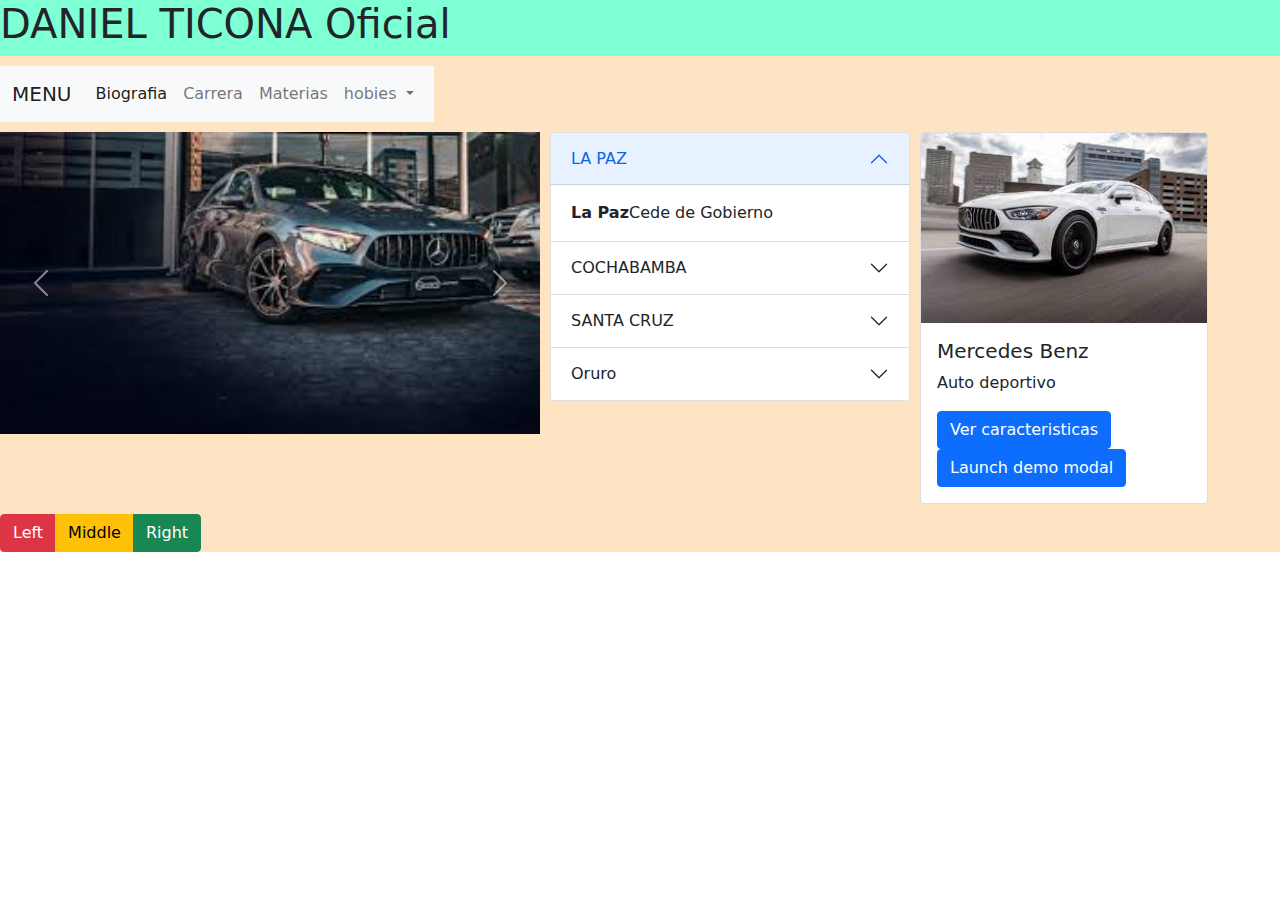
<file: index.html>
<!DOCTYPE html>
<html lang="en">
<head>
    <meta charset="UTF-8">
    <meta name="viewport" content="width=device-width, initial-scale=1.0">
    <title>Daniel Ticona</title>

    <link rel="stylesheet" href="estilos/estilo.css">
    <link rel="stylesheet" href="css/bootstrap.min.css">
    <script src="js/bootstrap.bundle.min.js"></script>


    
</head>

<body>


    <div class="padre">
        <!--CABECERA-->
        <div class="header">

            <h1>DANIEL TICONA Oficial</h1>
        </div>

         <!--MENU-->
        <div class="nav">

            <nav class="navbar navbar-expand-lg navbar-light bg-light">
                <div class="container-fluid">
                  <a class="navbar-brand" href="#">MENU</a>
                  <button class="navbar-toggler" type="button" data-bs-toggle="collapse" data-bs-target="#navbarNavDropdown" aria-controls="navbarNavDropdown" aria-expanded="false" aria-label="Toggle navigation">
                    <span class="navbar-toggler-icon"></span>
                  </button>
                  <div class="collapse navbar-collapse" id="navbarNavDropdown">
                    <ul class="navbar-nav">
                      <li class="nav-item">
                        <a class="nav-link active" aria-current="page" href="pags/biografia.html">Biografia</a>
                      </li>
                      <li class="nav-item">
                        <a class="nav-link" href="pags/carrera.html">Carrera</a>
                      </li>
                      <li class="nav-item">
                        <a class="nav-link" href="pags/materias.html">Materias</a>
                      </li>
                      <li class="nav-item dropdown">
                        <a class="nav-link dropdown-toggle" href="#" id="navbarDropdownMenuLink" role="button" data-bs-toggle="dropdown" aria-expanded="false">
                          hobies
                        </a>
                        <ul class="dropdown-menu" aria-labelledby="navbarDropdownMenuLink">
                          <li><a class="dropdown-item" href="pags/emprendimiento.html">emprendimiento</a></li>
                          <li><a class="dropdown-item" href="pags/fulbol.html">futbol</a></li>
                          <li><a class="dropdown-item" href="pags/musica.html">musica</a></li>
                        </ul>
                      </li>
                    </ul>
                  </div>
                </div>
              </nav>

        </div>

          <!--CONTENIDO1-->

        <div class="cont1">

            <div id="carouselExampleControls" class="carousel slide" data-bs-ride="carousel">
                <div class="carousel-inner">
                  <div class="carousel-item active">
                    <img src="imgs/au1.jpeg" class="d-block w-100" alt="auto1">
                  </div>
                  <div class="carousel-item">
                    <img src="imgs/au2.webp" class="d-block w-100" alt="auto2">
                  </div>
                  <div class="carousel-item">
                    <img src="imgs/au3.jpeg" class="d-block w-100" alt="auto3">
                  </div>
                  <div class="carousel-item">
                    <img src="imgs/au4.jpeg" class="d-block w-100" alt="auto4">
                  </div>
                  <div class="carousel-item">
                    <img src="imgs/au5.jpeg" class="d-block w-100" alt="auto5">
                  </div>
                </div>
                <button class="carousel-control-prev" type="button" data-bs-target="#carouselExampleControls" data-bs-slide="prev">
                  <span class="carousel-control-prev-icon" aria-hidden="true"></span>
                  <span class="visually-hidden">Previous</span>
                </button>
                <button class="carousel-control-next" type="button" data-bs-target="#carouselExampleControls" data-bs-slide="next">
                  <span class="carousel-control-next-icon" aria-hidden="true"></span>
                  <span class="visually-hidden">Next</span>
                </button>
              </div>

        </div>
         <!--CONTENIDO2-->
        <div class="cont2">

            <div class="accordion" id="accordionExample">
                <div class="accordion-item">
                  <h2 class="accordion-header" id="headingOne">
                    <button class="accordion-button" type="button" data-bs-toggle="collapse" data-bs-target="#collapseOne" aria-expanded="true" aria-controls="collapseOne">
                      LA PAZ
                    </button>
                  </h2>
                  <div id="collapseOne" class="accordion-collapse collapse show" aria-labelledby="headingOne" data-bs-parent="#accordionExample">
                    <div class="accordion-body">
                      <strong>La Paz</strong>Cede de Gobierno <code></code>
                    </div>
                  </div>
                </div>
                <div class="accordion-item">
                  <h2 class="accordion-header" id="headingTwo">
                    <button class="accordion-button collapsed" type="button" data-bs-toggle="collapse" data-bs-target="#collapseTwo" aria-expanded="false" aria-controls="collapseTwo">
                      COCHABAMBA
                    </button>
                  </h2>
                  <div id="collapseTwo" class="accordion-collapse collapse" aria-labelledby="headingTwo" data-bs-parent="#accordionExample">
                    <div class="accordion-body">
                      <strong>Cochabamba</strong>Capital de la gastronomia <code></code>
                    </div>
                  </div>
                </div>
                <div class="accordion-item">
                  <h2 class="accordion-header" id="headingThree">

                    <button class="accordion-button collapsed" type="button" data-bs-toggle="collapse" data-bs-target="#collapseTwo" aria-expanded="false" aria-controls="collapseTwo">
                        SANTA CRUZ
                      </button>
                    </h2>
                    <div id="collapseTwo" class="accordion-collapse collapse" aria-labelledby="headingTwo" data-bs-parent="#accordionExample">
                      <div class="accordion-body">
                        <strong>SANTA CRUZ</strong>Es el centro empresarial <code></code>
                      </div>
                    </div>
                  </div>
                  <div class="accordion-item">
                    <h2 class="accordion-header" id="headingThree">

                    <button class="accordion-button collapsed" type="button" data-bs-toggle="collapse" data-bs-target="#collapseThree" aria-expanded="false" aria-controls="collapseThree">
                      Oruro
                    </button>
                  </h2>
                  <div id="collapseThree" class="accordion-collapse collapse" aria-labelledby="headingThree" data-bs-parent="#accordionExample">
                    <div class="accordion-body">
                      <strong>Oruro</strong> es donde toman<code></code>
                    </div>
                  </div>
                </div>
              </div>

        </div>
         <!--CONTENIDO3-->
        <div class="cont3">

            <div class="card" style="width: 18rem;">
                <img src="imgs/au4.jpeg" class="card-img-top" alt="auto4">
                <div class="card-body">
                  <h5 class="card-title">Mercedes Benz</h5>
                  <p class="card-text">Auto deportivo</p>
                  <a href="#" class="btn btn-primary">Ver caracteristicas</a>


                  <!-- Button trigger modal -->
            <button type="button" class="btn btn-primary" data-bs-toggle="modal" data-bs-target="#exampleModal">
                Launch demo modal
            </button>
            
            <!-- Modal -->
            <div class="modal fade" id="exampleModal" tabindex="-1" aria-labelledby="exampleModalLabel" aria-hidden="true">
                <div class="modal-dialog">
                <div class="modal-content">
                    <div class="modal-header">
                    <h5 class="modal-title" id="exampleModalLabel">Mercedes</h5>
                    <button type="button" class="btn-close" data-bs-dismiss="modal" aria-label="Close"></button>
                    </div>
                    <div class="modal-body">
                    4 llantas
                    chasis
                    caja automatica
                    </div>
                    <div class="modal-footer">
                    <button type="button" class="btn btn-secondary" data-bs-dismiss="modal">Close</button>
                    <button type="button" class="btn btn-primary">Save changes</button>
                    </div>
                </div>
                </div>
            </div>

                 

                </div>
              </div>

        </div>
         <!--CONTENIDOFOOT-->
        <div class="foot">

            <div class="btn-group" role="group" aria-label="Basic mixed styles example">
                <button type="button" class="btn btn-danger">Left</button>
                <button type="button" class="btn btn-warning">Middle</button>
                <button type="button" class="btn btn-success">Right</button>
              </div>
        </div>
    </div>


    
</body>
</html>
</file>
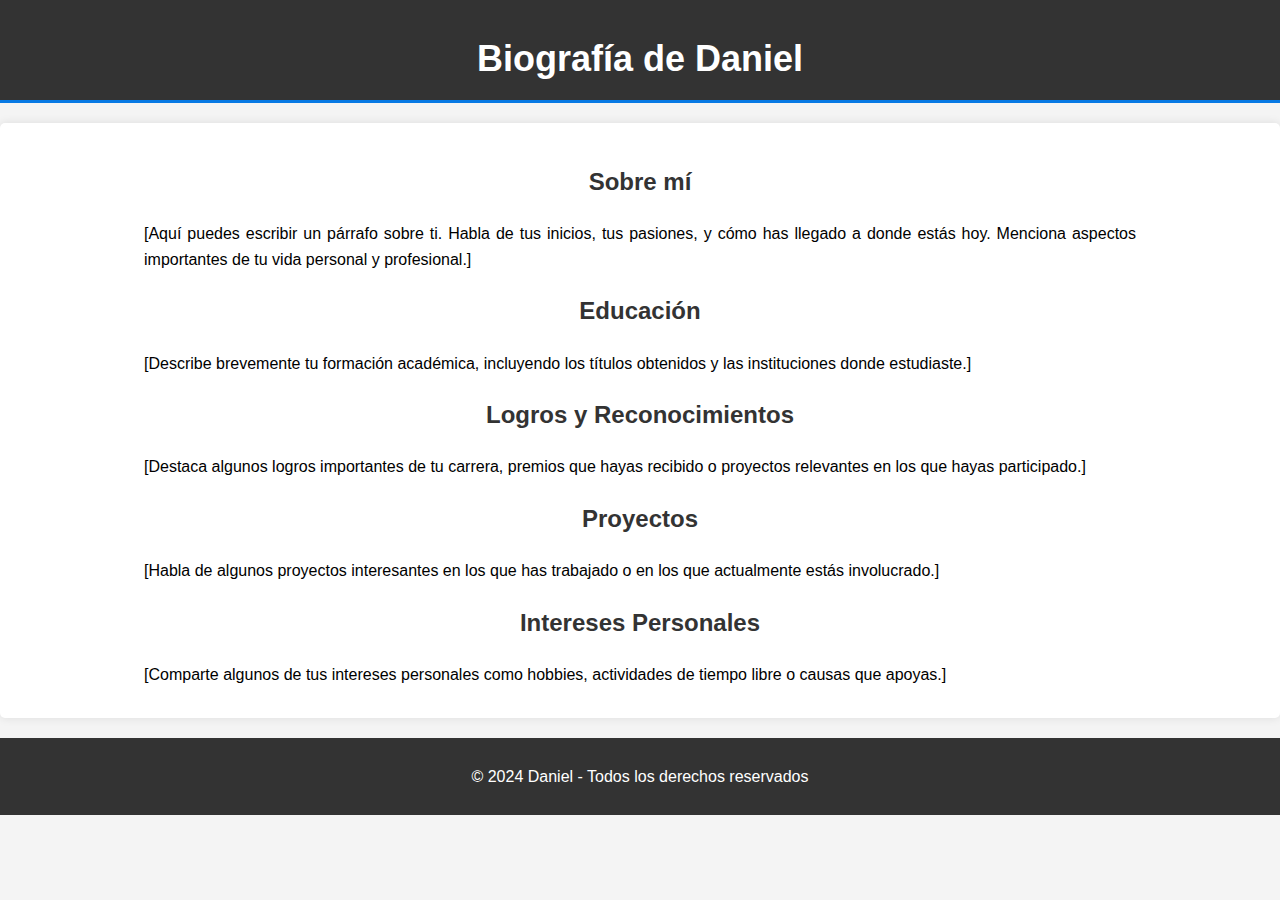
<file: pags/biografia.html>
<!DOCTYPE html>
<html lang="es">
<head>
    <meta charset="UTF-8">
    <meta name="viewport" content="width=device-width, initial-scale=1.0">
    <meta name="description" content="Biografía de [Tu Nombre]">
    <title>Biografía de DANIEL TICONA</title>
    <style>
        body {
            font-family: Arial, sans-serif;
            line-height: 1.6;
            margin: 0;
            padding: 0;
            background-color: #f4f4f4;
        }
        .container {
            width: 80%;
            margin: auto;
            overflow: hidden;
        }
        header {
            background: #333;
            color: #fff;
            padding-top: 30px;
            min-height: 70px;
            border-bottom: #0779e4 3px solid;
        }
        header h1 {
            text-align: center;
            margin: 0;
            font-size: 36px;
        }
        section.bio {
            padding: 20px;
            background: #fff;
            margin-top: 20px;
            border-radius: 5px;
            box-shadow: 0 0 10px rgba(0,0,0,0.1);
        }
        section.bio h2 {
            text-align: center;
            color: #333;
        }
        section.bio p {
            text-align: justify;
            margin: 10px 0;
        }
        footer {
            text-align: center;
            padding: 10px;
            background: #333;
            color: #fff;
            margin-top: 20px;
        }
    </style>
</head>
<body>
    <header>
        <div class="container">
            <h1>Biografía de Daniel</h1>
        </div>
    </header>

    <section class="bio">
        <div class="container">
            <h2>Sobre mí</h2>
            <p>[Aquí puedes escribir un párrafo sobre ti. Habla de tus inicios, tus pasiones, y cómo has llegado a donde estás hoy. Menciona aspectos importantes de tu vida personal y profesional.]</p>

            <h2>Educación</h2>
            <p>[Describe brevemente tu formación académica, incluyendo los títulos obtenidos y las instituciones donde estudiaste.]</p>

            <h2>Logros y Reconocimientos</h2>
            <p>[Destaca algunos logros importantes de tu carrera, premios que hayas recibido o proyectos relevantes en los que hayas participado.]</p>

            <h2>Proyectos</h2>
            <p>[Habla de algunos proyectos interesantes en los que has trabajado o en los que actualmente estás involucrado.]</p>

            <h2>Intereses Personales</h2>
            <p>[Comparte algunos de tus intereses personales como hobbies, actividades de tiempo libre o causas que apoyas.]</p>
        </div>
    </section>

    <footer>
        <p>© 2024 Daniel - Todos los derechos reservados</p>
    </footer>
</body>
</html>
</file>
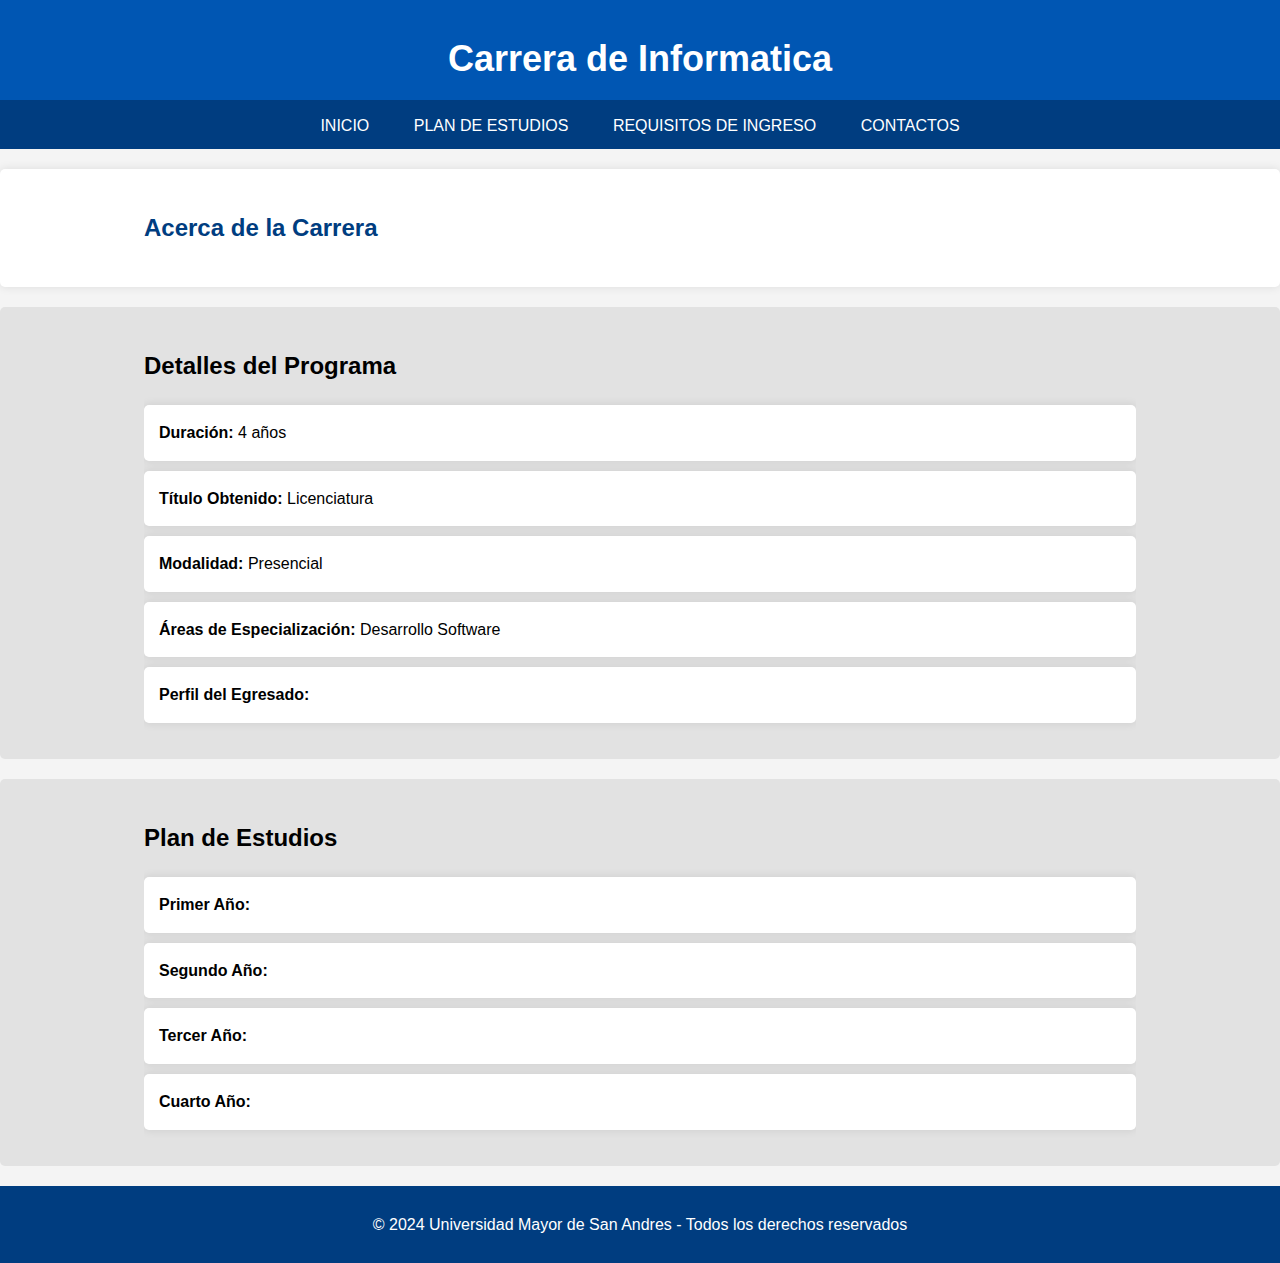
<file: pags/carrera.html>
<!DOCTYPE html>
<html lang="es">
<head>
    <meta charset="UTF-8">
    <meta name="viewport" content="width=device-width, initial-scale=1.0">
    <meta name="description" content="Información sobre la carrera de [Nombre de la carrera] en la Universidad [Nombre de la universidad]">
    <title>INFORMATICA - Universidad MAYOR DE SAN ANDRES</title>
    <style>
        body {
            font-family: Arial, sans-serif;
            line-height: 1.6;
            margin: 0;
            padding: 0;
            background-color: #f4f4f4;
        }
        .container {
            width: 80%;
            margin: auto;
            overflow: hidden;
        }
        header {
            background: #0056b3;
            color: #fff;
            padding-top: 30px;
            min-height: 70px;
            border-bottom: #003d80 3px solid;
        }
        header h1 {
            text-align: center;
            margin: 0;
            font-size: 36px;
        }
        nav {
            background: #003d80;
            color: #fff;
            padding: 10px;
            text-align: center;
        }
        nav a {
            color: #fff;
            padding: 10px 20px;
            text-decoration: none;
            text-transform: uppercase;
        }
        nav a:hover {
            background-color: #0056b3;
            color: #fff;
        }
        section.intro {
            padding: 20px;
            background: #fff;
            margin-top: 20px;
            border-radius: 5px;
            box-shadow: 0 0 10px rgba(0,0,0,0.1);
        }
        section.intro h2 {
            color: #003d80;
        }
        section.intro p {
            text-align: justify;
        }
        section.details {
            background-color: #e2e2e2;
            padding: 20px;
            margin-top: 20px;
            border-radius: 5px;
        }
        section.details ul {
            list-style-type: none;
            padding: 0;
        }
        section.details ul li {
            background: #fff;
            margin: 10px 0;
            padding: 15px;
            border-radius: 5px;
            box-shadow: 0 0 10px rgba(0,0,0,0.1);
        }
        footer {
            text-align: center;
            padding: 10px;
            background: #003d80;
            color: #fff;
            margin-top: 20px;
        }
    </style>
</head>
<body>
    <header>
        <div class="container">
            <h1>Carrera de Informatica</h1>
        </div>
    </header>

    <nav>
        <a href="#">Inicio</a>
        <a href="#">Plan de Estudios</a>
        <a href="#">Requisitos de Ingreso</a>
        <a href="#">Contactos</a>
    </nav>

    <section class="intro">
        <div class="container">
            <h2>Acerca de la Carrera</h2>
            <p></p>
        </div>
    </section>

    <section class="details">
        <div class="container">
            <h2>Detalles del Programa</h2>
            <ul>
                <li><strong>Duración:</strong> 4 años</li>
                <li><strong>Título Obtenido:</strong> Licenciatura</li>
                <li><strong>Modalidad:</strong> Presencial</li>
                <li><strong>Áreas de Especialización:</strong> Desarrollo Software</li>
                <li><strong>Perfil del Egresado:</strong> </li>
            </ul>
        </div>
    </section>

    <section class="details">
        <div class="container">
            <h2>Plan de Estudios</h2>
            <ul>
                <li><strong>Primer Año:</strong> </li>
                <li><strong>Segundo Año:</strong> </li>
                <li><strong>Tercer Año:</strong> </li>
                <li><strong>Cuarto Año:</strong> </li>
            </ul>
        </div>
    </section>

    <footer>
        <p>© 2024 Universidad Mayor de San Andres - Todos los derechos reservados</p>
    </footer>
</body>
</html>
</file>
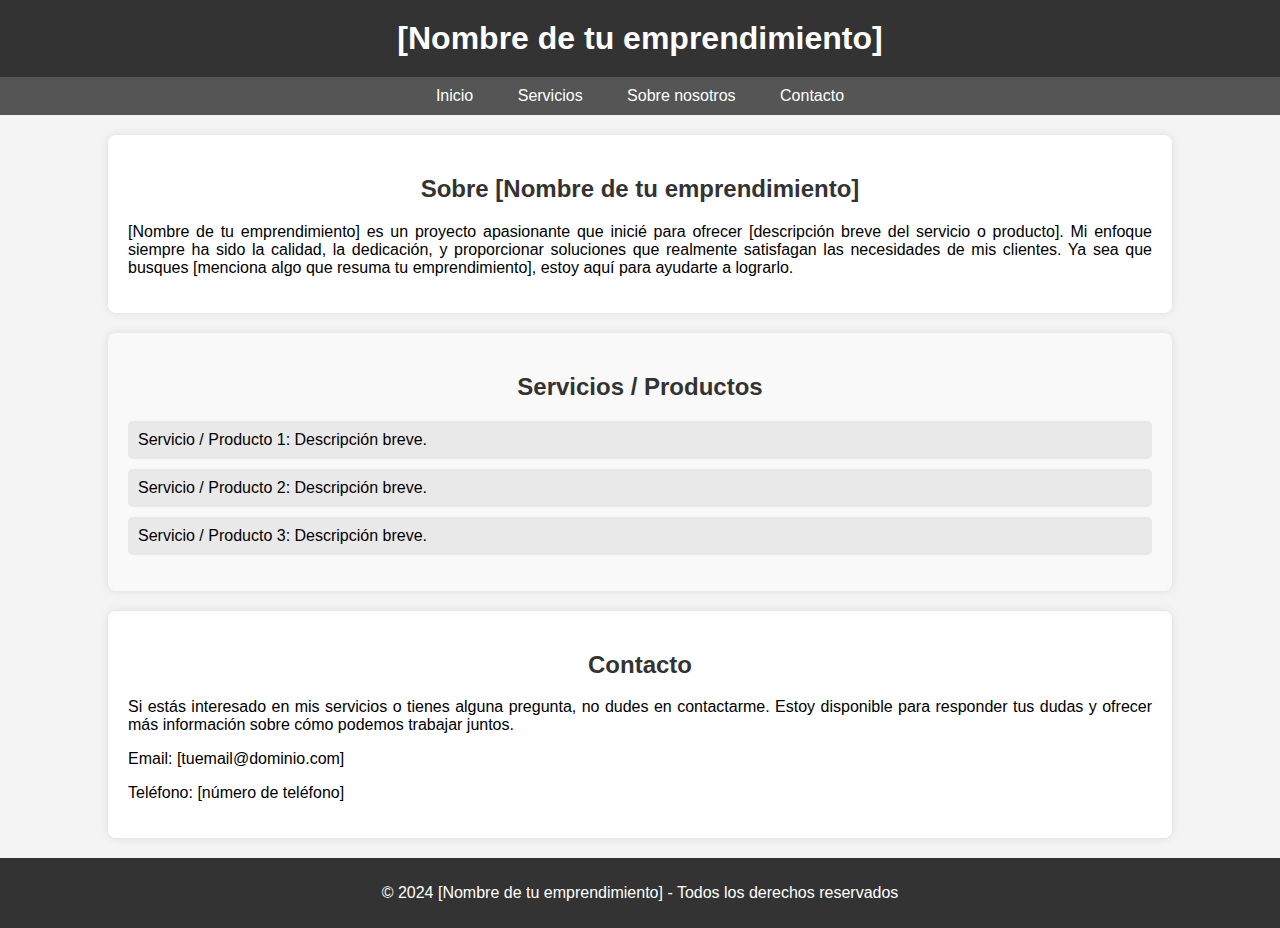
<file: pags/emprendimiento.html>
<!DOCTYPE html>
<html lang="es">
<head>
    <meta charset="UTF-8">
    <meta name="viewport" content="width=device-width, initial-scale=1.0">
    <meta name="description" content="Mi emprendimiento personal: [Nombre de tu emprendimiento]">
    <title>[Nombre de tu emprendimiento]</title>
    <style>
        body {
            font-family: Arial, sans-serif;
            margin: 0;
            padding: 0;
            background-color: #f4f4f4;
        }
        header {
            background-color: #333;
            color: white;
            padding: 20px;
            text-align: center;
        }
        header h1 {
            margin: 0;
        }
        nav {
            background-color: #555;
            padding: 10px;
            text-align: center;
        }
        nav a {
            color: white;
            padding: 10px 20px;
            text-decoration: none;
        }
        nav a:hover {
            background-color: #333;
        }
        section {
            padding: 20px;
            margin: 20px auto;
            background-color: #fff;
            width: 80%;
            border-radius: 8px;
            box-shadow: 0 0 10px rgba(0,0,0,0.1);
        }
        section h2 {
            color: #333;
            text-align: center;
        }
        section p {
            text-align: justify;
        }
        .services {
            background-color: #f9f9f9;
            padding: 20px;
            border-radius: 8px;
            margin-bottom: 20px;
        }
        .services ul {
            list-style-type: none;
            padding: 0;
        }
        .services ul li {
            padding: 10px;
            background-color: #e9e9e9;
            margin-bottom: 10px;
            border-radius: 5px;
        }
        footer {
            text-align: center;
            padding: 10px;
            background-color: #333;
            color: white;
            margin-top: 20px;
        }
    </style>
</head>
<body>

<header>
    <h1>[Nombre de tu emprendimiento]</h1>
</header>

<nav>
    <a href="#">Inicio</a>
    <a href="#">Servicios</a>
    <a href="#">Sobre nosotros</a>
    <a href="#">Contacto</a>
</nav>

<section class="about">
    <h2>Sobre [Nombre de tu emprendimiento]</h2>
    <p>[Nombre de tu emprendimiento] es un proyecto apasionante que inicié para ofrecer [descripción breve del servicio o producto]. Mi enfoque siempre ha sido la calidad, la dedicación, y proporcionar soluciones que realmente satisfagan las necesidades de mis clientes. Ya sea que busques [menciona algo que resuma tu emprendimiento], estoy aquí para ayudarte a lograrlo.</p>
</section>

<section class="services">
    <h2>Servicios / Productos</h2>
    <ul>
        <li>Servicio / Producto 1: Descripción breve.</li>
        <li>Servicio / Producto 2: Descripción breve.</li>
        <li>Servicio / Producto 3: Descripción breve.</li>
    </ul>
</section>

<section class="contact">
    <h2>Contacto</h2>
    <p>Si estás interesado en mis servicios o tienes alguna pregunta, no dudes en contactarme. Estoy disponible para responder tus dudas y ofrecer más información sobre cómo podemos trabajar juntos.</p>
    <p>Email: [tuemail@dominio.com]</p>
    <p>Teléfono: [número de teléfono]</p>
</section>

<footer>
    <p>© 2024 [Nombre de tu emprendimiento] - Todos los derechos reservados</p>
</footer>

</body>
</html>
</file>
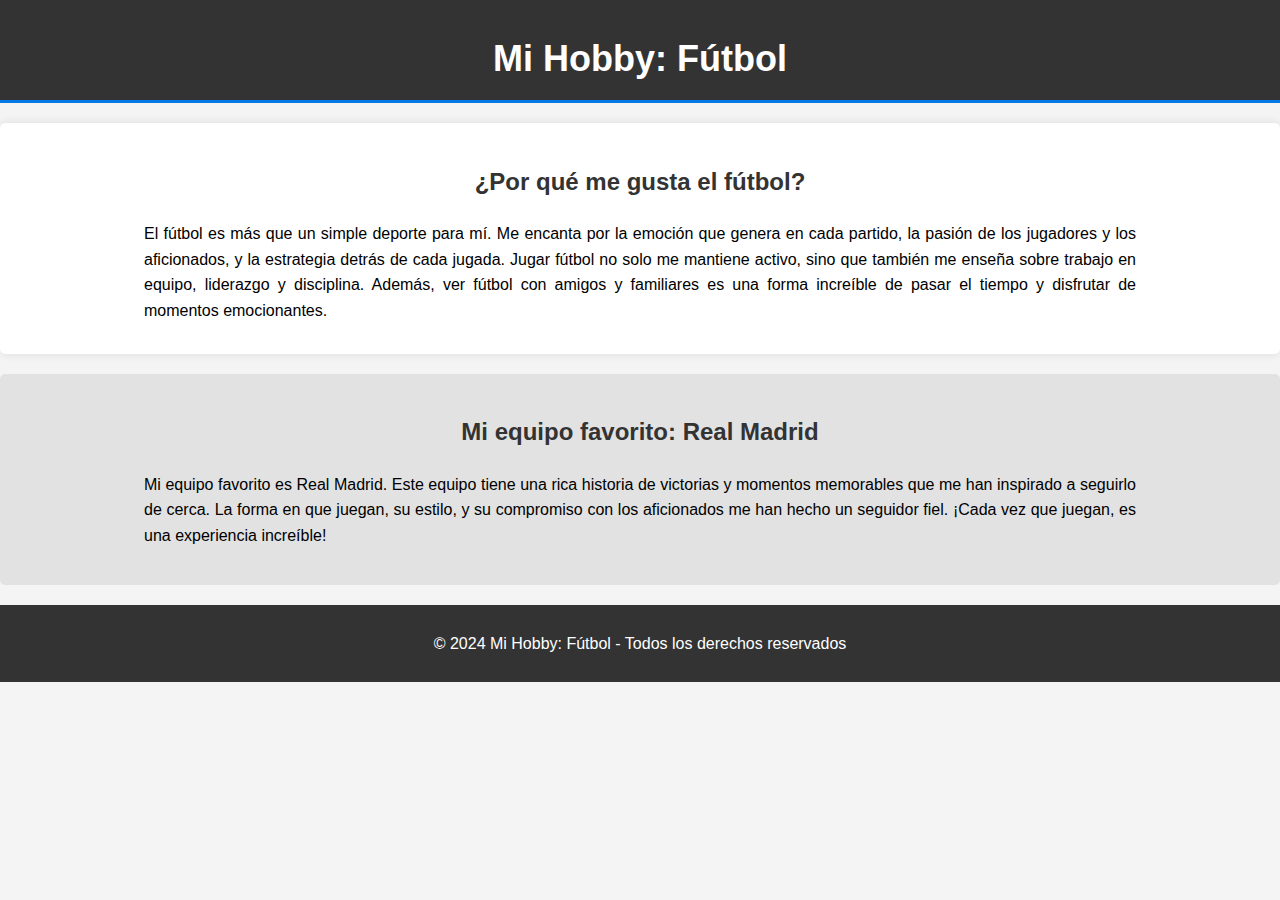
<file: pags/fulbol.html>
<!DOCTYPE html>
<html lang="es">
<head>
    <meta charset="UTF-8">
    <meta name="viewport" content="width=device-width, initial-scale=1.0">
    <meta name="description" content="Mi hobby favorito: el fútbol">
    <title>Mi Hobby: Fútbol y Mi Equipo Favorito</title>
    <style>
        body {
            font-family: Arial, sans-serif;
            line-height: 1.6;
            margin: 0;
            padding: 0;
            background-color: #f4f4f4;
        }
        .container {
            width: 80%;
            margin: auto;
            overflow: hidden;
        }
        header {
            background: #333;
            color: #fff;
            padding-top: 30px;
            min-height: 70px;
            border-bottom: #0779e4 3px solid;
        }
        header h1 {
            text-align: center;
            margin: 0;
            font-size: 36px;
        }
        section.hobby {
            padding: 20px;
            background: #fff;
            margin-top: 20px;
            border-radius: 5px;
            box-shadow: 0 0 10px rgba(0,0,0,0.1);
        }
        section.hobby h2 {
            text-align: center;
            color: #333;
        }
        section.hobby p {
            text-align: justify;
            margin: 10px 0;
        }
        section.team {
            background-color: #e2e2e2;
            padding: 20px;
            margin-top: 20px;
            border-radius: 5px;
        }
        section.team h2 {
            color: #333;
            text-align: center;
        }
        section.team p {
            text-align: justify;
        }
        section.team img {
            display: block;
            margin: 20px auto;
            max-width: 100%;
            height: auto;
        }
        footer {
            text-align: center;
            padding: 10px;
            background: #333;
            color: #fff;
            margin-top: 20px;
        }
    </style>
</head>
<body>
    <header>
        <div class="container">
            <h1>Mi Hobby: Fútbol</h1>
        </div>
    </header>

    <section class="hobby">
        <div class="container">
            <h2>¿Por qué me gusta el fútbol?</h2>
            <p>El fútbol es más que un simple deporte para mí. Me encanta por la emoción que genera en cada partido, la pasión de los jugadores y los aficionados, y la estrategia detrás de cada jugada. Jugar fútbol no solo me mantiene activo, sino que también me enseña sobre trabajo en equipo, liderazgo y disciplina. Además, ver fútbol con amigos y familiares es una forma increíble de pasar el tiempo y disfrutar de momentos emocionantes.</p>
        </div>
    </section>

    <section class="team">
        <div class="container">
            <h2>Mi equipo favorito: Real Madrid</h2>
            <p>Mi equipo favorito es Real Madrid. Este equipo tiene una rica historia de victorias y momentos memorables que me han inspirado a seguirlo de cerca. La forma en que juegan, su estilo, y su compromiso con los aficionados me han hecho un seguidor fiel. ¡Cada vez que juegan, es una experiencia increíble!</p>
           
        </div>
    </section>

    <footer>
        <p>© 2024 Mi Hobby: Fútbol - Todos los derechos reservados</p>
    </footer>
</body>
</html>
</file>
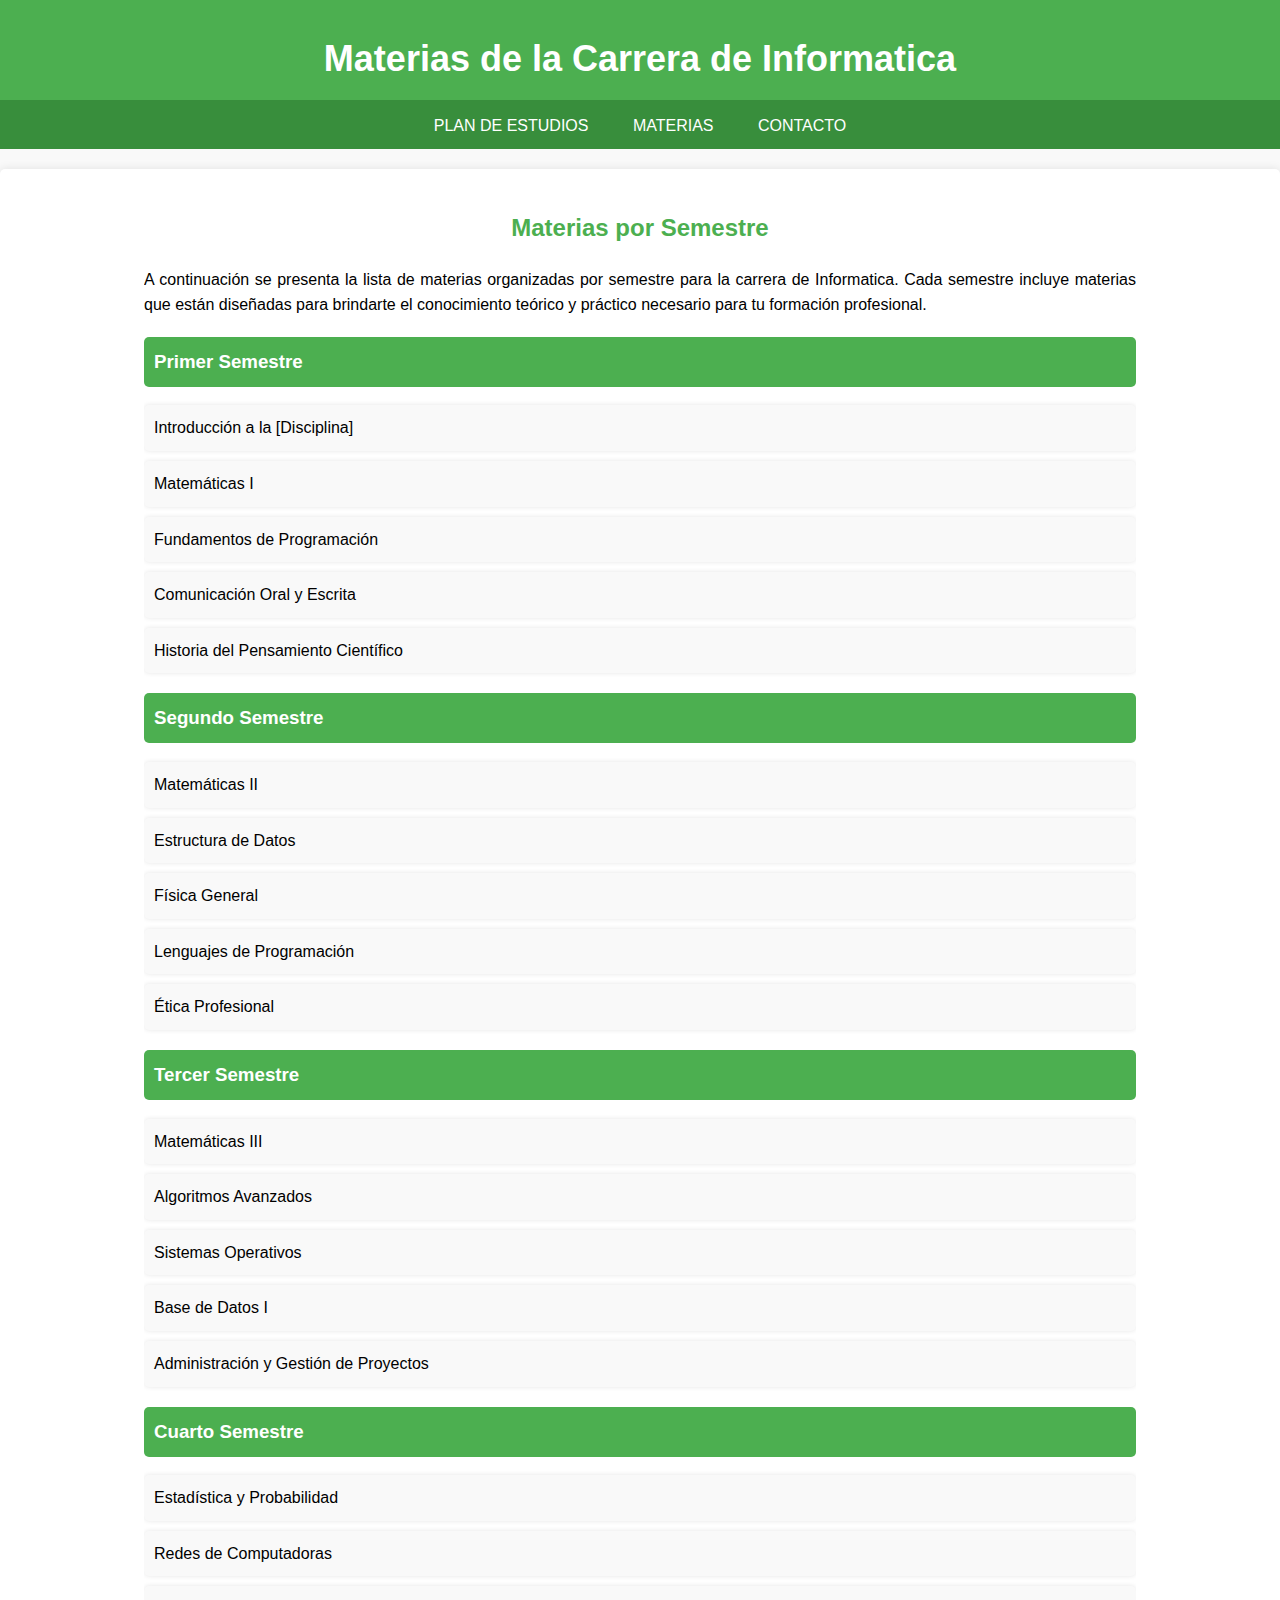
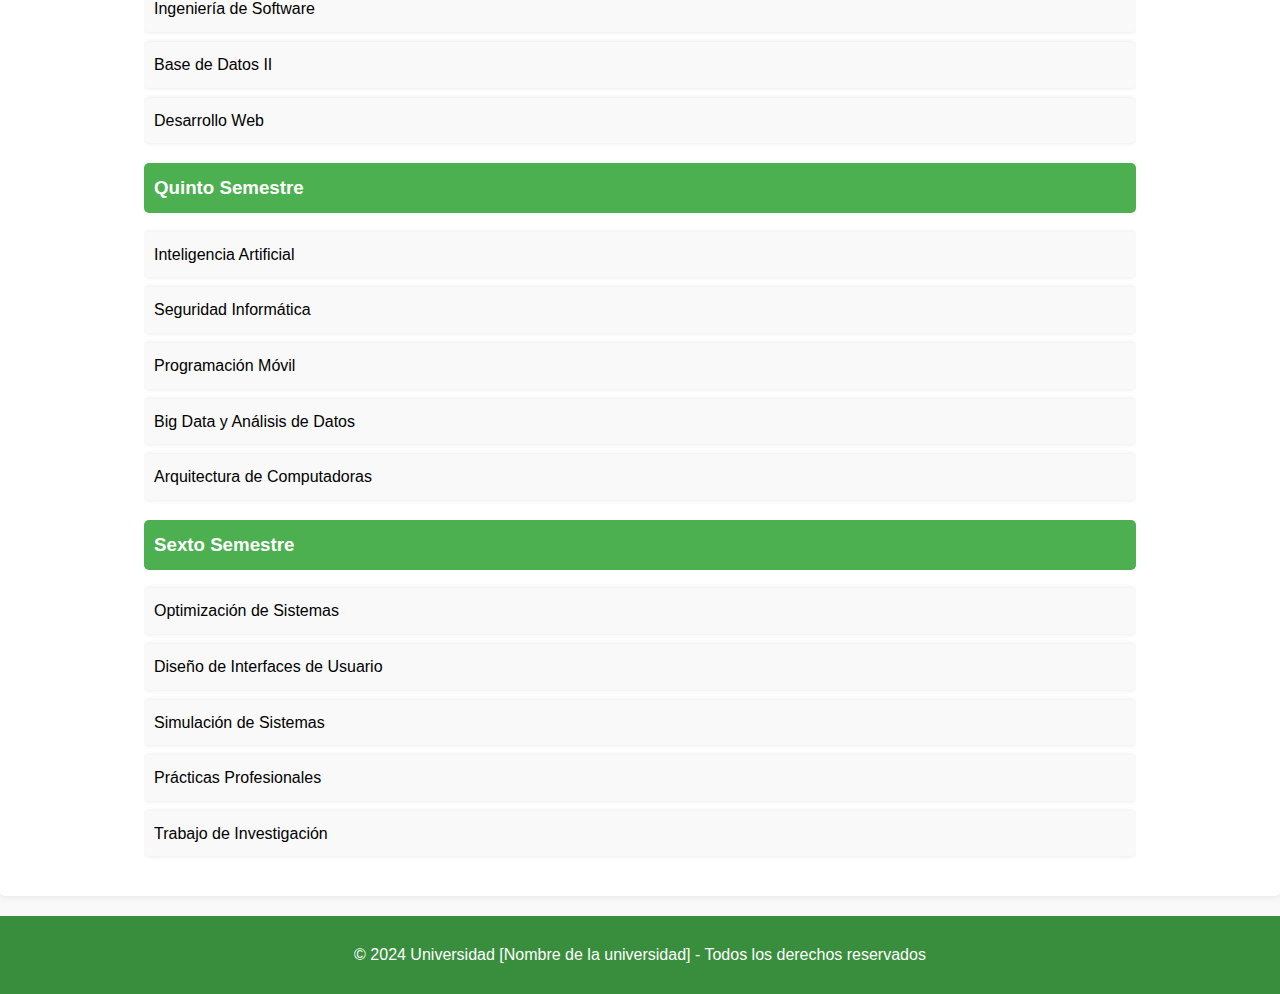
<file: pags/materias.html>
<!DOCTYPE html>
<html lang="es">
<head>
    <meta charset="UTF-8">
    <meta name="viewport" content="width=device-width, initial-scale=1.0">
    <meta name="description" content="Materias de la carrera [Nombre de la carrera] en la Universidad [Nombre de la universidad]">
    <title>Materias de la Carrera - Informñatica</title>
    <style>
        body {
            font-family: Arial, sans-serif;
            line-height: 1.6;
            margin: 0;
            padding: 0;
            background-color: #f9f9f9;
        }
        .container {
            width: 80%;
            margin: auto;
            overflow: hidden;
        }
        header {
            background: #4CAF50;
            color: #fff;
            padding-top: 30px;
            min-height: 70px;
            border-bottom: #388E3C 3px solid;
        }
        header h1 {
            text-align: center;
            margin: 0;
            font-size: 36px;
        }
        nav {
            background: #388E3C;
            color: #fff;
            padding: 10px;
            text-align: center;
        }
        nav a {
            color: #fff;
            padding: 10px 20px;
            text-decoration: none;
            text-transform: uppercase;
        }
        nav a:hover {
            background-color: #4CAF50;
            color: #fff;
        }
        section {
            padding: 20px;
            background: #fff;
            margin-top: 20px;
            border-radius: 5px;
            box-shadow: 0 0 10px rgba(0,0,0,0.1);
        }
        section h2 {
            text-align: center;
            color: #4CAF50;
        }
        section p {
            text-align: justify;
        }
        .semester {
            margin-bottom: 20px;
        }
        .semester h3 {
            background-color: #4CAF50;
            color: white;
            padding: 10px;
            border-radius: 5px;
        }
        .semester ul {
            list-style-type: none;
            padding: 0;
        }
        .semester ul li {
            background-color: #f9f9f9;
            margin: 10px 0;
            padding: 10px;
            border-radius: 5px;
            box-shadow: 0 0 5px rgba(0,0,0,0.1);
        }
        footer {
            text-align: center;
            padding: 10px;
            background: #388E3C;
            color: #fff;
            margin-top: 20px;
        }
    </style>
</head>
<body>
    <header>
        <div class="container">
            <h1>Materias de la Carrera de Informatica</h1>
        </div>
    </header>

    <nav>
        
        <a href="#">Plan de Estudios</a>
        <a href="#">Materias</a>
        <a href="#">Contacto</a>
    </nav>

    <section>
        <div class="container">
            <h2>Materias por Semestre</h2>
            <p>A continuación se presenta la lista de materias organizadas por semestre para la carrera de Informatica. Cada semestre incluye materias que están diseñadas para brindarte el conocimiento teórico y práctico necesario para tu formación profesional.</p>
            
            <div class="semester">
                <h3>Primer Semestre</h3>
                <ul>
                    <li>Introducción a la [Disciplina]</li>
                    <li>Matemáticas I</li>
                    <li>Fundamentos de Programación</li>
                    <li>Comunicación Oral y Escrita</li>
                    <li>Historia del Pensamiento Científico</li>
                </ul>
            </div>

            <div class="semester">
                <h3>Segundo Semestre</h3>
                <ul>
                    <li>Matemáticas II</li>
                    <li>Estructura de Datos</li>
                    <li>Física General</li>
                    <li>Lenguajes de Programación</li>
                    <li>Ética Profesional</li>
                </ul>
            </div>

            <div class="semester">
                <h3>Tercer Semestre</h3>
                <ul>
                    <li>Matemáticas III</li>
                    <li>Algoritmos Avanzados</li>
                    <li>Sistemas Operativos</li>
                    <li>Base de Datos I</li>
                    <li>Administración y Gestión de Proyectos</li>
                </ul>
            </div>

            <div class="semester">
                <h3>Cuarto Semestre</h3>
                <ul>
                    <li>Estadística y Probabilidad</li>
                    <li>Redes de Computadoras</li>
                    <li>Ingeniería de Software</li>
                    <li>Base de Datos II</li>
                    <li>Desarrollo Web</li>
                </ul>
            </div>

            <div class="semester">
                <h3>Quinto Semestre</h3>
                <ul>
                    <li>Inteligencia Artificial</li>
                    <li>Seguridad Informática</li>
                    <li>Programación Móvil</li>
                    <li>Big Data y Análisis de Datos</li>
                    <li>Arquitectura de Computadoras</li>
                </ul>
            </div>

            <div class="semester">
                <h3>Sexto Semestre</h3>
                <ul>
                    <li>Optimización de Sistemas</li>
                    <li>Diseño de Interfaces de Usuario</li>
                    <li>Simulación de Sistemas</li>
                    <li>Prácticas Profesionales</li>
                    <li>Trabajo de Investigación</li>
                </ul>
            </div>

        </div>
    </section>

    <footer>
        <p>© 2024 Universidad [Nombre de la universidad] - Todos los derechos reservados</p>
    </footer>
</body>
</html>
</file>
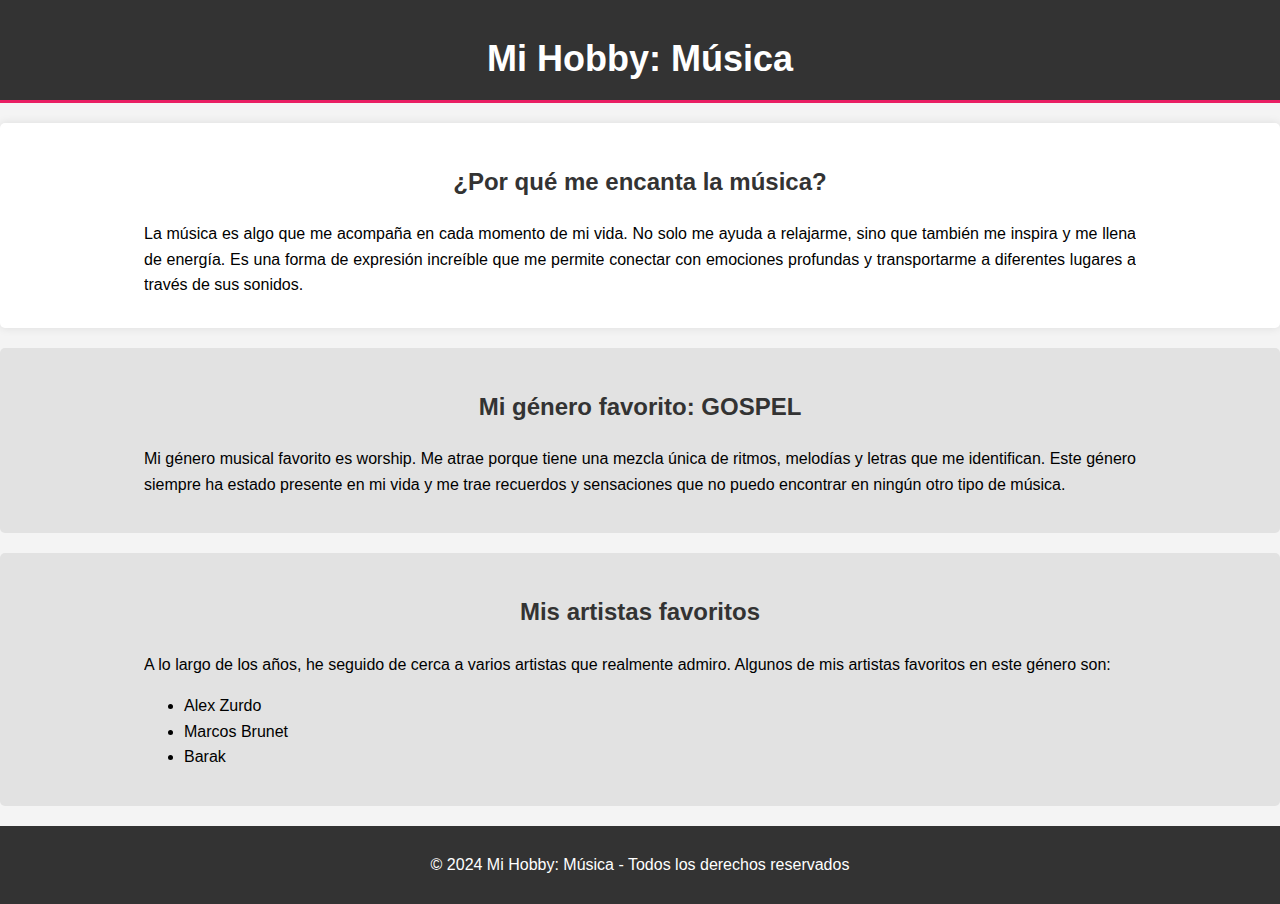
<file: pags/musica.html>
<!DOCTYPE html>
<html lang="es">
<head>
    <meta charset="UTF-8">
    <meta name="viewport" content="width=device-width, initial-scale=1.0">
    <meta name="description" content="Mi hobby favorito: la música">
    <title>Mi Hobby: Música, Género y Artistas Favoritos</title>
    <style>
        body {
            font-family: Arial, sans-serif;
            line-height: 1.6;
            margin: 0;
            padding: 0;
            background-color: #f4f4f4;
        }
        .container {
            width: 80%;
            margin: auto;
            overflow: hidden;
        }
        header {
            background: #333;
            color: #fff;
            padding-top: 30px;
            min-height: 70px;
            border-bottom: #e91e63 3px solid;
        }
        header h1 {
            text-align: center;
            margin: 0;
            font-size: 36px;
        }
        section.music {
            padding: 20px;
            background: #fff;
            margin-top: 20px;
            border-radius: 5px;
            box-shadow: 0 0 10px rgba(0,0,0,0.1);
        }
        section.music h2 {
            text-align: center;
            color: #333;
        }
        section.music p {
            text-align: justify;
            margin: 10px 0;
        }
        section.genre, section.artists {
            background-color: #e2e2e2;
            padding: 20px;
            margin-top: 20px;
            border-radius: 5px;
        }
        section.genre h2, section.artists h2 {
            color: #333;
            text-align: center;
        }
        section.genre p, section.artists p {
            text-align: justify;
        }
        .artists img {
            display: block;
            margin: 20px auto;
            max-width: 100%;
            height: auto;
        }
        footer {
            text-align: center;
            padding: 10px;
            background: #333;
            color: #fff;
            margin-top: 20px;
        }
    </style>
</head>
<body>
    <header>
        <div class="container">
            <h1>Mi Hobby: Música</h1>
        </div>
    </header>

    <section class="music">
        <div class="container">
            <h2>¿Por qué me encanta la música?</h2>
            <p>La música es algo que me acompaña en cada momento de mi vida. No solo me ayuda a relajarme, sino que también me inspira y me llena de energía. Es una forma de expresión increíble que me permite conectar con emociones profundas y transportarme a diferentes lugares a través de sus sonidos.</p>
        </div>
    </section>

    <section class="genre">
        <div class="container">
            <h2>Mi género favorito: GOSPEL</h2>
            <p>Mi género musical favorito es worship. Me atrae porque tiene una mezcla única de ritmos, melodías y letras que me identifican. Este género siempre ha estado presente en mi vida y me trae recuerdos y sensaciones que no puedo encontrar en ningún otro tipo de música.</p>
        </div>
    </section>

    <section class="artists">
        <div class="container">
            <h2>Mis artistas favoritos</h2>
            <p>A lo largo de los años, he seguido de cerca a varios artistas que realmente admiro. Algunos de mis artistas favoritos en este género son:</p>
            <ul>
                <li>Alex Zurdo</li>
                <li>Marcos Brunet</li>
                <li>Barak</li>
            </ul>
           
        </div>
    </section>

    <footer>
        <p>© 2024 Mi Hobby: Música - Todos los derechos reservados</p>
    </footer>
</body>
</html>
</file>
<file: estilos/estilo.css>
.padre{
    background-color: bisque;
    display: grid;
    grid-gap: 10px;
    grid-template-columns: 3fr 2fr 2fr;
   
    grid-template-areas: "header header header"
                        "nav nav nav"
                        "cont1 cont2 cont3"
                        "foot foot foot"
    ;
    
}

.padre .header{
    background-color: aquamarine;
    grid-area: header;
    
}

.padre .nav{
    grid-area: nav;
    
}

.padre .cont1{
    grid-area: cont1;
}

.padre .cont2{
    grid-area: cont2;
}

.padre .cont3{
    grid-area: cont3;
}

.padre .foot{
    grid-area: foot;
}


@media (max-width: 300px){
    .padre{
        background-color: yellow;
    display: grid;
    grid-gap: 10px;
    grid-template-columns: 3fr;
   
    grid-template-areas: "header"
                        "nav"
                        "cont1"
                        "cont2"
                        "cont3"
                        "foot"
    ;
    }
}
</file>
